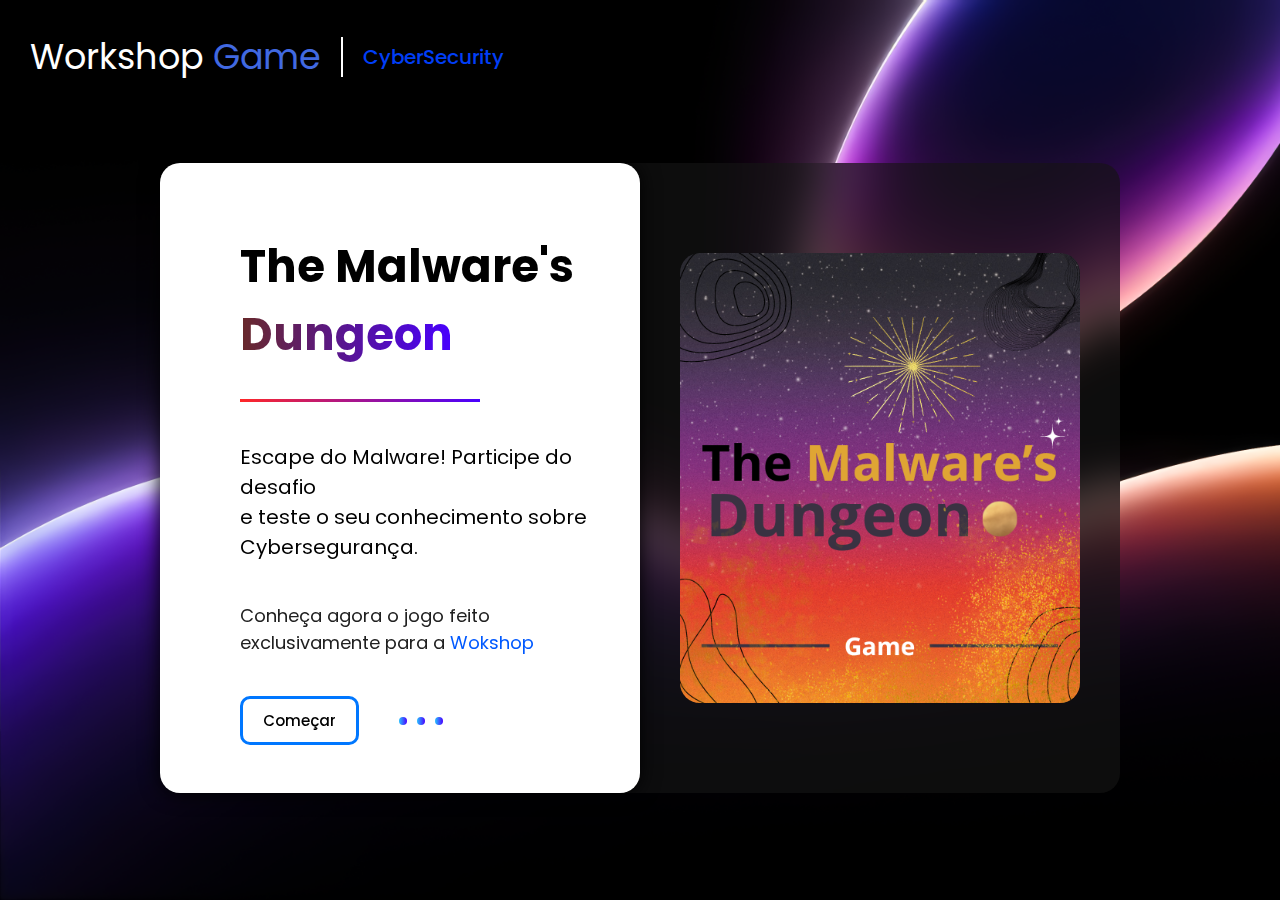
<file: pages/cant.html>
<!DOCTYPE html>
<html lang="en">
<head>
    <meta charset="UTF-8">
    <meta name="viewport" content="width=device-width, initial-scale=1.0">
    <title>Document</title>
    <style>
@import url('https://fonts.googleapis.com/css2?family=Cinzel+Decorative:wght@400;700;900&family=Poppins:ital,wght@0,100;0,200;0,300;0,400;0,500;0,600;0,700;0,800;0,900;1,100;1,200;1,300;1,400;1,500;1,600;1,700;1,800;1,900&display=swap');
        * {
            margin: 0;
            padding: 0;
            box-sizing: border-box;
            font-family: Poppins;
        }
        #game-all-page {
            width: 100%;
            height: 100vh;
            background-image: url(/glowing.png);
            background-attachment: fixed;
            background-size: cover;
        }
        #paralto {
            display: flex;
            align-items: center;
            padding: 30px;
        }
        #workshop-game{
            font-size: 35px;
            color: white;
        }
        #workshop-game span{
            color: royalblue;
        }
        #nome-volta{
            display: flex;
            align-items: center;
        }
        #barra {
            height: 40px;
            width: 2px;
            background-color: rgb(255, 255, 255);
        }
        #barra-empresa{
            display: flex;
            align-items: center;
            margin-left: 20px;
        }
        #empresa {
            margin-left:20px ;
            font-size: 20px;
            font-weight: 500;
            color: rgb(0, 62, 247);
        }

        #information-game-box{
            display: flex;
            position:relative;
            left: 50%;
            margin-top: 50px;
            transform: translate(-50%);
            width: 75%;
            height: 70%;
            background-color: rgba(19, 19, 19, 0.671);
            border-radius: 20px;
            backdrop-filter: blur(20px);
        }
        #parte-esquerda-game{
            border-radius: 20px;
            box-shadow: 0 0 20px black;
            width: 50%;
            height: 100%;
            background-color: white;
        }
        #title-game{
            font-size: 45px;
            margin-top: 70px;
            margin-left: 5rem;
        }
        #title-game span{
            background: linear-gradient(90deg, rgba(77, 2, 2, 0.846) 0%, rgba(72,0,255,1) 100%);
            color: transparent;
            -webkit-background-clip: text;
        }
        #barra-esquerda {
            margin-top: 30px;
            height: 3px;
            width: 15em;
            background: rgb(255,0,0);
            background: linear-gradient(90deg, rgba(255,0,0,0.8463760504201681) 0%, rgba(72,0,255,1) 100%);
            margin-left: 5rem;
        }
        #text-inside-esquerda{
            margin-top: 40px;
            margin-left: 5rem;
            font-size: 23px;
            color: rgb(32, 32, 32);
        }
        #text-inside-esquerda::after{
            content: ' Wokshop';
            color: rgb(0, 89, 255);
        }
        #text-info-game{
            margin-top: 40px;
            margin-left: 5rem;
            font-size: 25px;
        }
        #site-maria{
            padding: 10px 20px;
            font-weight: bold;
            border: 3px solid rgb(0, 119, 255);
            color: rgb(0, 0, 0);
            border-radius: 10px;
            transition: 1s all;
            text-decoration: none;
            font-weight: 500;
            font-size: 15px;
        }
        #site-maria:hover{
            background-color: rgb(0, 119, 255);
        }
        #site-maria::after {
            display: block;
            width: 100px;
            height: 100px;
            background-color: black;
        }
        #parte-direita-game{
            width: 50%;
            height: 100%;
            display: grid;
            place-items: center;
        }
        #parte-direita-game img{
            width: 400px;
            border-radius: 20px;
            transition: 1s all;
        }
        #parte-direita-game img:hover{
            width: 420px;
        }
        #btn-barra {
            margin-top: 40px;
            margin-left: 5rem;
            display: flex;
            align-items: center;
        }
        #barra-final{
            margin-left: 10px;
            width: 8px;
            height: 8px;
            border-radius: 50%;
            background: linear-gradient(90deg, rgba(3, 184, 255, 0.846) 0%, rgba(72,0,255,1) 100%);
            position: relative;

            

        }
        #barra-final:nth-child(1){            animation: bolpulse 1s forwards alternate ease-in-out infinite;}
        #barra-final:nth-child(2){            animation: bolpulse 1.1s forwards alternate ease-in-out infinite;}
        #barra-final:nth-child(3){            animation: bolpulse 1.2s forwards alternate ease-in-out infinite;}
        #btn-config-game {
            position: relative;
            display: flex;
            margin-left: 30px;
            
        }
        @keyframes bolpulse {
            from{}
            to{transform: translateY(10px);}
        }
        @media (max-width: 1400px) {
            #text-info-game {
                font-size: 20px;
            }
            #text-inside-esquerda{
                font-size: 18px;
            }
        }
        @media (max-width: 500px) {
            #game-all-page{
                height: 130vh;
            }
           #information-game-box { 
            width: 90%;
            height: 80%;
            flex-direction: column-reverse;
           }
           #parte-esquerda-game{
            width: 100%;
            height: 70%;
           }
           #parte-direita-game{
            width: 100%;
            height: 30%;
           }
           #parte-direita-game img {
            width: 210px;
           }
           #parte-esquerda-game > *{
            margin-left: 2rem;
           }
           #parte-direita-game img:hover{
            width: 230px;
        }
        }
        @media (max-width: 400px) {
            #nome-volta p {
                font-size: 30px;
            }
        #game-all-page{
                height: 144vh;
            }
        }
        @media (max-width: 377px) {
            #game-all-page{
                height: 180vh;
            } 
        }
        @media (max-width: 363px) {
            #nome-volta p {
                font-size: 20px;
            }

        }


    </style>
</head>
<body>



    <section id="game-all-page">
                <div id="paralto">
                    <div id="nome-volta">
                        <p id="workshop-game">Workshop <span>Game</span></p>
                    </div>

                    <div id="barra-empresa">

                        <div id="barra"></div>
                        <p id="empresa">CyberSecurity</p>
                    </div>
                </div>
                
    <div id="information-game-box">
        
        <div id="parte-esquerda-game">
            <h1 id="title-game">The Malware's <span>Dungeon</span></h1>
            <div id="barra-esquerda"></div>
            <p id="text-info-game">Escape do Malware! Participe do desafio<br> e teste o seu conhecimento sobre Cybersegurança.</p>
            <p id="text-inside-esquerda">Conheça agora o jogo feito <br> exclusivamente para a</p>
            <div id="btn-barra">
                <a href="https://view.genially.com/660f47ae89007300140de7bc/interactive-content-escape-do-malware" id="site-maria">Começar</a>
                <div id="btn-config-game">
                <div id="barra-final"></div>
                <div id="barra-final"></div>
                <div id="barra-final"></div>
                </div>
            </div>


        </div>


        <div id="parte-direita-game">
            <img src="Texto do seu parágrafo (1).png" id="the-malware">
        </div>
    </div>
    </section>
</body>
</html>
</file>
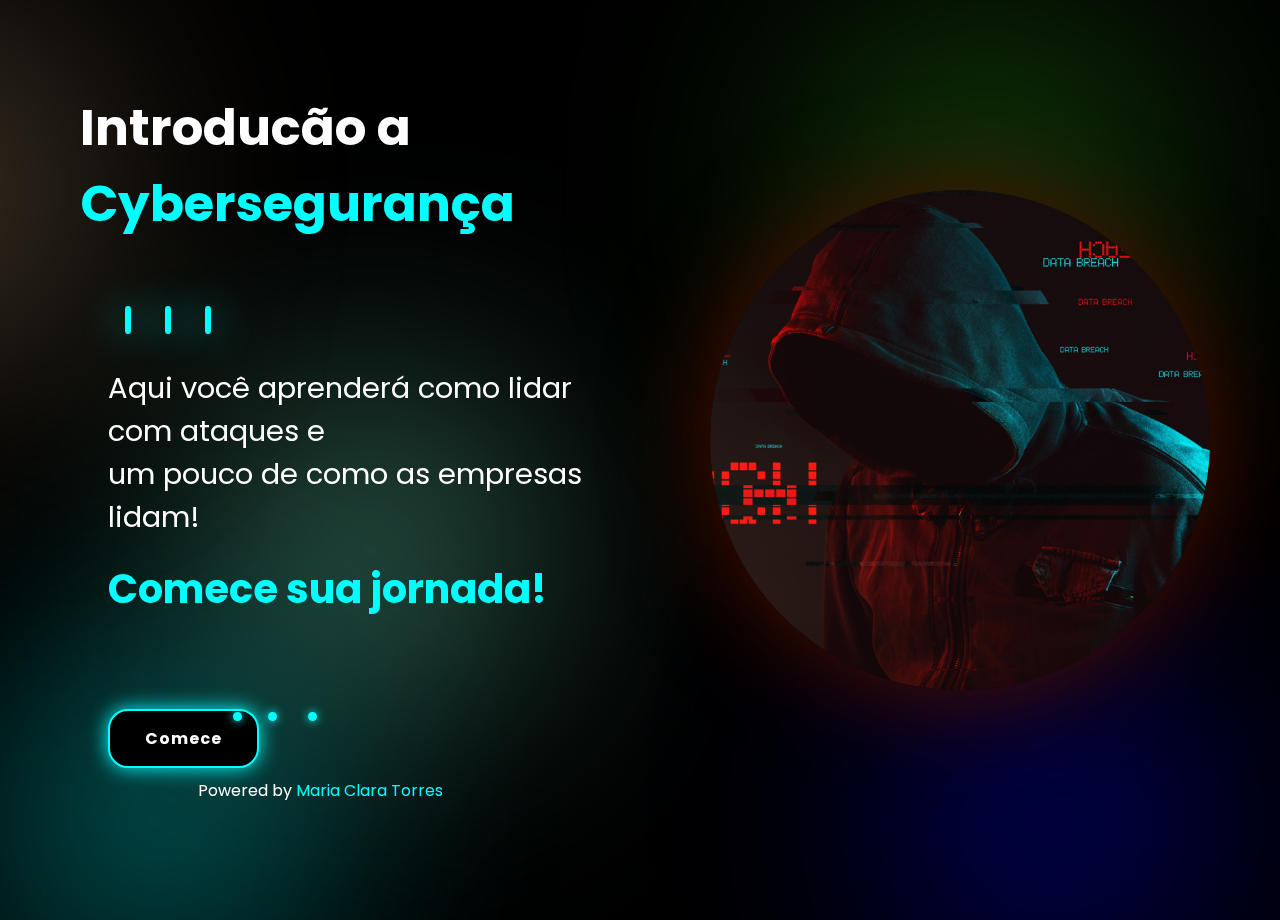
<file: pages/introducao.html>
<!DOCTYPE html>
<html lang="en">
<head>
    <meta charset="UTF-8">
    <meta name="viewport" content="width=device-width, initial-scale=1.0">
    <title>Document</title>
    <style>
        @import url('https://fonts.googleapis.com/css?family=Poppins&display=swap');
        * {
            box-sizing: border-box;
            margin: 0;
            padding: 0;
            font-family: Poppins;
        }
        #root-int{
            width: 100%;
            height: 100vh;
            background-color: rgb(0, 0, 0);
            
        }
        #all-introduction {
            display: flex;
            flex-direction: row;
            background-color: rgba(0, 0, 0, 0.329);
            backdrop-filter: blur(0px);
            width: 100%;
            height: 100vh;
            flex-grow: 1;
            transition: 1s all;
            padding-bottom: 20px;
            opacity: 0;
        }
        #all-introduction:hover {
            opacity: 1;
            #lado-direito {
                animation: 2s effectup forwards ease-in-out;
            }
            #lado-esquerdo{
                animation: 2s effectup forwards ease-in-out;
            }
            #point {
               opacity: 1;
            }
            #point2 {
               opacity: 1;
            }
            #point3 {
               opacity: 1;
            }
            
        }
        @keyframes opacitiyeffect {
            from{opacity: 0;}
            to{opacity: 1;}
        }
        @keyframes effectup {
            from{margin-top: 200px; opacity: 0;}
            to{opacity: 1;}
        }
        #lado-esquerdo {
            width: 50%;
            height: 100%;
            display: flex;
            align-items: center;
            flex-direction: column;
        }
        #lado-direito {
            width: 50%;
            height: 100%;
            display: grid;
            place-items: center;
        }
        #lado-direito img {
            border-radius: 50%;
            animation: alternarcor alternate 0.6s infinite forwards;
            animation: alternarborder alternate 5s infinite forwards;
            box-shadow: 0 0 100px  rgb(77, 15, 0);
        }
        @keyframes alternarcor {
            0%{filter: saturate(50%)}
            30%{ filter: saturate(200%);}
            50%{}
            70%{filter: saturate(50%) }
            100%{filter: saturate(200%);}
        }
        @keyframes alternarborder {
            0% {
                border-radius: 60% 40% 30% 70%/60% 30% 70% 40%; filter: saturate(50%);
            }
            50% {
                border-radius: 30% 60% 70% 40%/50% 60% 30% 60%; filter: saturate(400%);
            }
            100% {
                border-radius: 60% 40% 30% 70%/60% 30% 70% 40%;filter: saturate(50%);
            }
        }
        #introduction-1 {
            margin-top: 10vh;
            font-size: 80px;
            width: 700px;
            height: 240px;
            color: #ffffff;
        }
        #text-introduction{
            font-size: 33px;
            align-self: start;
            margin-left: 12vh;
            color: white;
            margin-top: 3vh;
            display: flex;
            flex-direction: column;

        }
        #text-introduction::after {
            background-color: aqua;
            width: 20px;
            height: 40px;
            
        }
        #introduction-1::after {
            content: ' Cybersegurança';
            color: aqua;
        }
        #config-bol {
            width: 120px;
            height: 40px;
            margin-left: 12vh;
            align-self: start;
            display: grid;
            position: relative;
            place-items: center;
            margin-top: 30px;
            grid-template-columns: repeat(3, 1fr);
        }
        #bol1, #bol2, #bol3 {
            width: 6px;
            height: 70%;
            background-color:aqua ;
            border-radius: 10px;
            box-shadow: 0 0 40px aqua;


        }
        #bol1, #bol3 {
            animation: moveup 1s infinite alternate ease-in-out;
        }
        #bol2 {
            animation: moveup 1s infinite alternate-reverse ease-in-out;
        }
        #circles-config-int > * {
            background-color: rgb(0, 0, 255);
            border-radius: 50%;
            position: absolute;
            z-index: -1;
            width: 200px;
            height: 200px;
        }
        #circles-int-1 {
            top: 50vh;
            right: 90vh;
            background-color: aquamarine;
            filter: blur(140px);
        }
        #circles-int-2 {
            top: 80vh;
            right: 10%;
            filter: blur(140px);
            
        }
        #circles-int-3 {
            top:10vh;
            right: 15%;
            filter: blur(150px);
            background-color: rgb(60, 210, 30);
        }
        #circles-int-4 {
            top: 80vh;
            right: 80%;
            background-color: aqua;
            filter: blur(140px);
        }
        #circles-int-5 {
            top: 10vh;
            right: 140vh;
            filter: blur(150px);
            background-color: burlywood;
        }

        @keyframes moveup {
            0% {
                margin-top: 20px;
            }
            100% {
                margin-bottom: 20px;
            }
        }
        #h5-modifie {
            align-self: start;
            color: white;
            font-size: 40px;
            margin-top: 20px;
            margin-left: 12vh;
            color: aqua;
            
        }
        #btn-int-config {
            letter-spacing: 1px;
            font-weight: bold;
            margin-left: 12vh;
            margin-top: 10vh;
            padding: 15px 35px;
            border-radius: 20px;
            border: 2px solid aqua;
            box-shadow: 0 0 20px aqua;
            background-color: black;
            color: rgb(255, 255, 255);
            text-decoration: none;
            align-self: start;
            transition: 1s all;
            animation: 1s upordown infinite;
            
        }
        #btn-int-config:hover {
            padding: 18px 38px;
            background-color: aqua;
            color: black;
        }

        #point {
            align-self: start;
            color: aqua;
            font-size: 70px;
            position: absolute;
            top: 71.5%;
            left: 18%;
            animation: pulo 1s forwards infinite alternate ease-out ;
            transition: 4s all;
            opacity: 0;
            
        }
        #point::after {
            content: '.';
            filter: blur(5px);
            position: absolute;
            right: 0.9px;
        }
        #point2 {
            align-self: start;
            color: aqua;
            font-size: 70px;
            position: absolute;
            top: 71.5%;
            left: 18%; 
            margin-left: 75px;
            animation: pulo 1s forwards infinite alternate ease-out ;
            animation-delay: 0.5s;
            opacity: 0;
            transition: 4s all;
        }
        #point2::after {
            content: '.';
            filter: blur(5px);
            position: absolute;
            right: 0.9px;
        }
        #point3 {
            align-self: start;
            color: aqua;
            font-size: 70px;
            position: absolute;
            top: 71.5%;
            left: 18%; 
            margin-left: 35px;
            animation: pulo 1s forwards infinite alternate ease-out ;
            animation-delay: 0.3s;
            transition: 4s all;
            opacity: 0;
        }
        #point3::after {
            content: '.';
            filter: blur(5px);
            position: absolute;
            right: 0.9px;
        }
        #powered {
            color: white;
            margin-top: 70px;
        }
        #powered span {
            color: aqua;
        }
        @media (max-width: 1400px ) {
            #lado-direito img{
                width: 500px;
            }
            #introduction-1{
                font-size: 50px;
                display: flex;
                flex-direction: column;
                width: 400px;
                margin-right: 5rem;
                height: 200px;
                margin-bottom: 10px;
            }
            #powered {
                margin-top: 10px;
            }
            #text-introduction{
                font-size: 29px;
            }
            #config-bol{
                margin-top: 0px;
            }
            #point-config > * {
                display: nome;
                opacity: 0;
            }
        }
        @media (max-width: 460px) {
            #all-introduction {
                
                flex-direction: column-reverse;
            }
            #point-config > * {
                display: none;
            }
            #introduction-1 {
                margin-top: 0;
                font-size: 30px;
                width: 253px;
                height: auto;
            }
            #lado-direito img {
                width: 300px;
            }
            #lado-direito {
              height: 50%;
              width: 100%;
              position: relative;
              flex-grow: 1;
            }
            #lado-esquerdo {
              height:50%;
              width: 100%;
            }
            #text-introduction {
                font-size: 18px;
                margin-left: 3vh;
            }
            #h5-modifie {
                font-size: 30px;
                margin-left: 0;
                position: relative;
                left: 50%;
                transform: translate(-50%);
            }
            #btn-int-config {
                margin-top: 2rem;
                margin-left: 0;
                position: relative;
                left: 50%;
                transform: translate(-50%);
                
            }
            #config-bol {
                margin-left: 34%;
            }
            #powered {
                margin-top: 20px;
                margin-left: 0px;

            }
        }
        @media (max-width: 375px) and (max-height:667px) {
            #all-introduction{
               height: 140vh;
            }
        }
        

        
        
@keyframes pulo {
    0% {

    }
    100% {
        top: calc(71.5% + -20px) ;
    }
}
    </style>
</head>
<body id="root-int">
    <div id="all-introduction">
        <div id="circles-config-int">
        <div id="circles-int-1"></div>
        <div id="circles-int-2"></div>
        <div id="circles-int-3"></div>
        <div id="circles-int-4"></div>
        <div id="circles-int-5"></div>
    </div>
    <div id="lado-esquerdo">
        <h4 id="introduction-1">Introducão a</h4>
        <div id="config-bol">
            <div id="bol1"></div>
            <div id="bol2"></div>
            <div id="bol3"></div>
        </div>
        <p id="text-introduction">Aqui você aprenderá como lidar com ataques e <br> um pouco de como as empresas lidam!</p>
        <h5 id="h5-modifie">Comece sua jornada!</h5>
        <a href="https://view.genially.com/660df468f501920015843391/presentation-ciberseguranca" id="btn-int-config">Comece</a>
        <div id="point-config">
        <p id="point">.</p>
        <p id="point2">.</p>
        <p id="point3">.</p>
        </div>
        <p id="powered">Powered by <span>Maria Clara Torres</span></p>

    </div>
    <div id="lado-direito">
        <img src="Design sem nome (5).png" alt="">
    </div>
</div>
<script id="teste1">
    let textoquebra = document.querySelector('#text-introduction')
    window.addEventListener('resize', function() {
    let largura = window.innerWidth
    if(largura < 412) {
        textoquebra.innerHTML = "Aqui você aprenderá como lidar com ataques e um pouco de como as empresas lidam!"
    }
});
</script>
</body>
</html>
</file>
